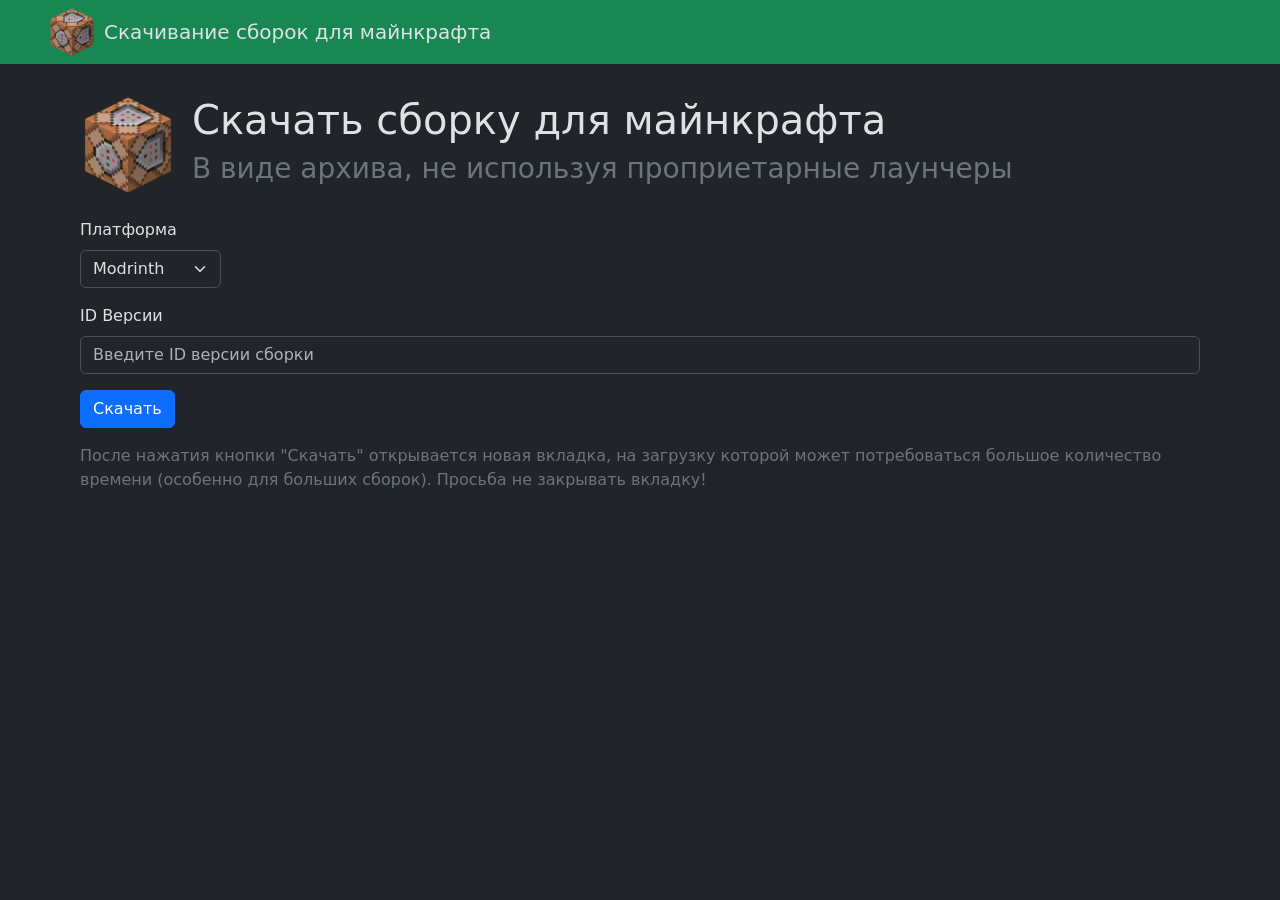
<file: Webpages/index.html>
<!DOCTYPE html>
<html lang="ru">
  <head>
    <meta charset="UTF-8" />
    <meta name="viewport" content="width=device-width, initial-scale=1.0" />
    <link
      href="https://cdn.jsdelivr.net/npm/bootstrap@5.3.3/dist/css/bootstrap.min.css"
      rel="stylesheet"
      integrity="sha384-QWTKZyjpPEjISv5WaRU9OFeRpok6YctnYmDr5pNlyT2bRjXh0JMhjY6hW+ALEwIH"
      crossorigin="anonymous"
    />
    <link rel="icon" href="./favicon.ico" type="image/x-icon" />
    <link rel="shortcut icon" href="./favicon.ico" type="image/x-icon" />
    <link rel="stylesheet" href="style.css" />
    <script
      src="https://cdn.jsdelivr.net/npm/bootstrap@5.3.3/dist/js/bootstrap.bundle.min.js"
      integrity="sha384-YvpcrYf0tY3lHB60NNkmXc5s9fDVZLESaAA55NDzOxhy9GkcIdslK1eN7N6jIeHz"
      crossorigin="anonymous"
    ></script>
    <title>Download modpack for your launcher</title>
  </head>
  <body data-bs-theme="dark">
    <header class="sticky-top w-100 bg-success py-2">
      <div class="ms-5 icon-container">
        <img src="favicon.ico" alt="Minecraft command block" class="icon" />
        <span class="fw-medium fs-5 text-nowrap ms-2"
          >Скачивание сборок для майнкрафта</span
        >
      </div>
    </header>
    <main style="margin: 2rem 5rem 0 5rem">
      <div class="icon-container">
        <img
          src="favicon.ico"
          alt="Minecraft command block"
          class="icon-large"
        />
        <div class="ms-3">
          <h1 class="text-nowrap">Скачать сборку для майнкрафта</h1>
          <h3 class="text-secondary text-nowrap">
            В виде архива, не используя проприетарные лаунчеры
          </h3>
        </div>
      </div>
      <form class="mt-4" name="downloadForm">
        <label for="platform-select" class="form-label">Платформа</label>
        <select
          class="form-select"
          style="width: min-content"
          id="platform-select"
          name="formSelect"
        >
          <option value="Modrinth" selected>Modrinth</option>
          <option value="CurseForge">CurseForge</option>
        </select>
        <div class="modrinth-form mt-3">
          <label for="modrinth-versionid" class="form-label">ID Версии</label>
          <input
            type="text"
            class="form-control"
            placeholder="Введите ID версии сборки"
            id="modrinth-versionid"
          />
          <button
            type="button"
            class="btn btn-primary mt-3"
            id="modrinth-submit"
          >
            Скачать
          </button>
        </div>
        <div class="curseforge-form mt-3 d-none">
          <label for="curseforge-projectid" class="form-label"
            >ID проекта</label
          >
          <input
            type="text"
            class="form-control"
            placeholder="Введите ID проекта"
            id="curseforge-projectid"
          />
          <label for="curseforge-fileid" class="form-label mt-3"
            >ID файла</label
          >
          <input
            type="text"
            class="form-control"
            placeholder="Введите ID файла"
            id="curseforge-fileid"
          />
          <button
            type="button"
            class="btn btn-primary mt-3"
            id="curseforge-submit"
          >
            Скачать
          </button>
        </div>
      </form>
      <div class="text-secondary mt-3"
        >После нажатия кнопки "Скачать" открывается новая вкладка, на загрузку
        которой может потребоваться большое количество времени (особенно для
        больших сборок). Просьба не закрывать вкладку!</
      >
    </main>
    <script>
      const downloadModrinth = (versionID) => {
        window.open(
          "http://localhost:5188/downloadmodpack/modrinth?versionid=" +
            versionID,
          "_blank"
        );
      };
      const downloadCurseForge = (projectID, fileID) => {
        window.open(
          `http://localhost:5188/downloadmodpack/curseforge?projectid=${projectID}&fileid=${fileID}`,
          "_blank"
        );
      };
      const hideElement = (element) => {
        element.classList.remove("d-block");
        element.classList.add("d-none");
      };
      const showElement = (element) => {
        element.classList.remove("d-none");
        element.classList.add("d-block");
      };
      const handleSelectChange = () => {
        const platformSelect = document.downloadForm.formSelect;
        const modrinthForm =
          document.getElementsByClassName("modrinth-form")[0];
        const curseForgeForm =
          document.getElementsByClassName("curseforge-form")[0];
        platformSelect.addEventListener("change", () => {
          if (platformSelect.selectedIndex == 0) {
            showElement(modrinthForm);
            hideElement(curseForgeForm);
          } else {
            showElement(curseForgeForm);
            hideElement(modrinthForm);
          }
        });
      };
      const handleSubmit = () => {
        const modrinthSubmit = document.getElementById("modrinth-submit");
        const modrinthVersionIdInput =
          document.getElementById("modrinth-versionid");

        const curseForgeSubmit = document.getElementById("curseforge-submit");
        const curseForgeProjectIDInput = document.getElementById(
          "curseforge-projectid"
        );
        const curseForgeFileIDInput =
          document.getElementById("curseforge-fileid");
        modrinthSubmit.addEventListener("click", () => {
          downloadModrinth(modrinthVersionIdInput.value);
        });
        curseForgeSubmit.addEventListener("click", () => {
          downloadCurseForge(
            curseForgeProjectIDInput.value,
            curseForgeFileIDInput.value
          );
        });
      };
      window.addEventListener("DOMContentLoaded", () => {
        handleSelectChange();
        handleSubmit();
        s;
      });
    </script>
  </body>
</html>
</file>
<file: Webpages/style.css>
.icon {
    height: 3rem;
    width: auto;
}
.icon-large {
    height: 6rem;
    width: auto;
}
.icon-container {
    display: flex;
    align-items: center;
    width: min-content;
}
</file>
<file: wwwroot/style.css>
.icon {
    height: 3rem;
    width: auto;
}
.icon-large {
    height: 6rem;
    width: auto;
}
.icon-container {
    display: flex;
    align-items: center;
    width: min-content;
}
</file>
